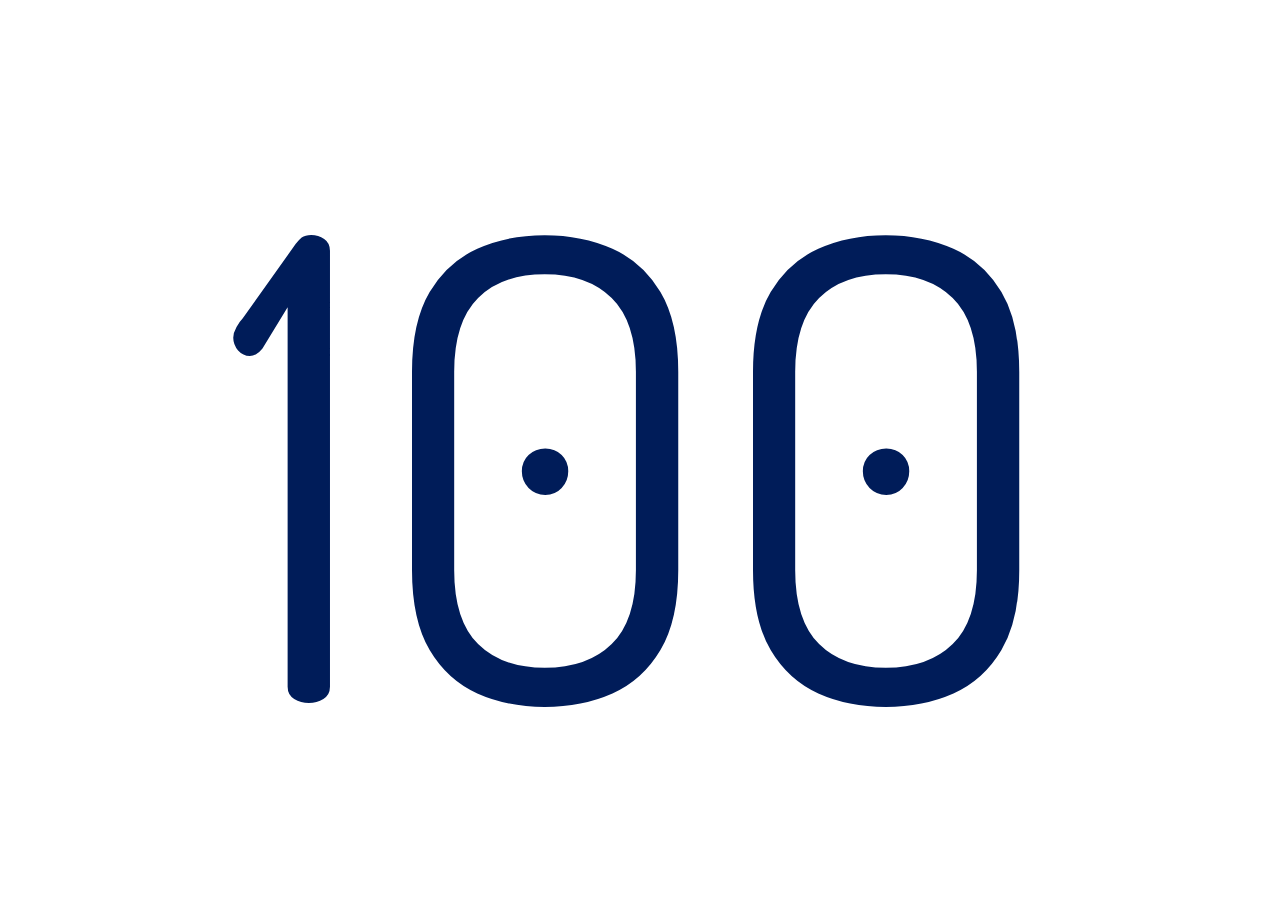
<file: index.html>
<html>
  <head>
    <title>π</title>

    <link rel="stylesheet" href="style.css" />
    <link rel="icon" href="favicon.png" />
  </head>

  <body>
    <div class="Wrapper">
      <div id="inputpage">
        <div class="Input">
          <input
            type="number"
            id="input"
            class="Input-text"
            min="1"
            max="1000"
            value="100"
            placeholder="π?"
          />
        </div>
      </div>
      <div id="contentpage">
        <div id="pi"></div>
        <p id="pos"></p>
      </div>
    </div>
  </body>
  <script
    src="https://code.jquery.com/jquery-3.3.1.min.js"
    integrity="sha256-FgpCb/KJQlLNfOu91ta32o/NMZxltwRo8QtmkMRdAu8="
    crossorigin="anonymous"
  ></script>
  <script src="index.js"></script>
</html>
</file>
<file: style.css>
@import url("https://fonts.googleapis.com/css?family=Dosis");

:root {
  /* generic */
  --gutterSm: 0.4rem;
  --gutterMd: 0.8rem;
  --gutterLg: 1.6rem;
  --gutterXl: 2.4rem;
  --gutterXx: 7.2rem;
  --colorPrimary400: #000000;
  --colorPrimary600: #000000;
  --colorPrimary800: #000000;
  --fontFamily: "Dosis", sans-serif;
  --fontSizeSm: 1.2rem;
  --fontSizeMd: 1.6rem;
  --fontSizeLg: 2.1rem;
  --fontSizeXl: 2.8rem;
  --fontSizeXx: 3.6rem;
  --lineHeightSm: 1.1;
  --lineHeightMd: 1.8;
  --transitionDuration: 300ms;
  --transitionTF: cubic-bezier(0.645, 0.045, 0.355, 1);

  /* floated labels */
  --inputPaddingV: var(--gutterMd);
  --inputPaddingH: var(--gutterLg);
  --inputFontSize: var(--fontSizeLg);
  --inputLineHeight: var(--lineHeightMd);
  --labelScaleFactor: 0.8;
  --labelDefaultPosY: 50%;
  --labelTransformedPosY: calc(
    (var(--labelDefaultPosY)) - (var(--inputPaddingV) * var(--labelScaleFactor)) -
      (var(--inputFontSize) * var(--inputLineHeight))
  );
  --inputTransitionDuration: var(--transitionDuration);
  --inputTransitionTF: var(--transitionTF);
}

*,
*::before,
*::after {
  box-sizing: border-box;
}

html {
  font-size: 10px;
}

body {
  display: flex;
  align-items: center;
  justify-content: center;
  overflow: hidden;
  width: 100vw;
  color: #001c59;
  background-color: #ffff;
  font-family: var(--fontFamily);
  font-size: var(--fontSizeMd);
  line-height: var(--lineHeightMd);
}

.Wrapper {
  flex: 0 0 100%;
  max-width: 100%;
}

.Title {
  margin: 0 0 var(--gutterXx) 0;
  padding: 0;
  color: #ff0000;
  font-size: 100px;
  font-weight: 400;
  line-height: var(--lineHeightSm);
  text-align: center;
  text-shadow: -0.1rem 0.1rem 0.2rem var(--colorPrimary800);
}

.Input {
  position: relative;
  text-align: center;
}
input {
  height: 100%;
  width: 100%;
}

.Input-text {
  text-align: center;
  display: block;
  margin: 0;
  padding: var(--inputPaddingV) var(--inputPaddingH);
  color: inherit;
  width: 100%;
  font-family: inherit;
  font-size: 4000%;
  font-weight: inherit;
  line-height: var(--inputLineHeight);
  border: none;
  border-radius: 0.4rem;
  transition: box-shadow var(--transitionDuration);
}

.Input-text::placeholder {
  color: #b0bec5;
}
/*
.Input-text:focus {
  outline: none;
  box-shadow: 0.2rem 0.8rem 1.6rem grey;
}
*/
.Input-label {
  display: block;
  position: absolute;
  bottom: 50%;
  left: 1rem;
  color: #fff;
  font-family: inherit;
  font-size: var(--inputFontSize);
  font-weight: inherit;
  line-height: var(--inputLineHeight);
  opacity: 0;
  transform: translate3d(0, var(--labelDefaultPosY), 0) scale(1);
  transform-origin: 0 0;
  transition: opacity var(--inputTransitionDuration) var(--inputTransitionTF),
    transform var(--inputTransitionDuration) var(--inputTransitionTF),
    visibility 0ms var(--inputTransitionDuration) var(--inputTransitionTF),
    z-index 0ms var(--inputTransitionDuration) var(--inputTransitionTF);
}

.Input-text:placeholder-shown + .Input-label {
  visibility: hidden;
  z-index: -1;
}

.Input-text:not(:placeholder-shown) + .Input-label,
.Input-text:focus:not(:placeholder-shown) + .Input-label {
  visibility: visible;
  z-index: 1;
  opacity: 1;
  transform: translate3d(0, var(--labelTransformedPosY), 0)
    scale(var(--labelScaleFactor));
  transition: transform var(--inputTransitionDuration), visibility 0ms,
    z-index 0ms;
}
#pi {
  font-size: 10vw;
  position: absolute;
  text-align: center;
  left: 30vw;
}
#pos {
  font-size: 20vw;
  position: absolute;
  top: 5%;
  left: 45vw;
}
</file>
